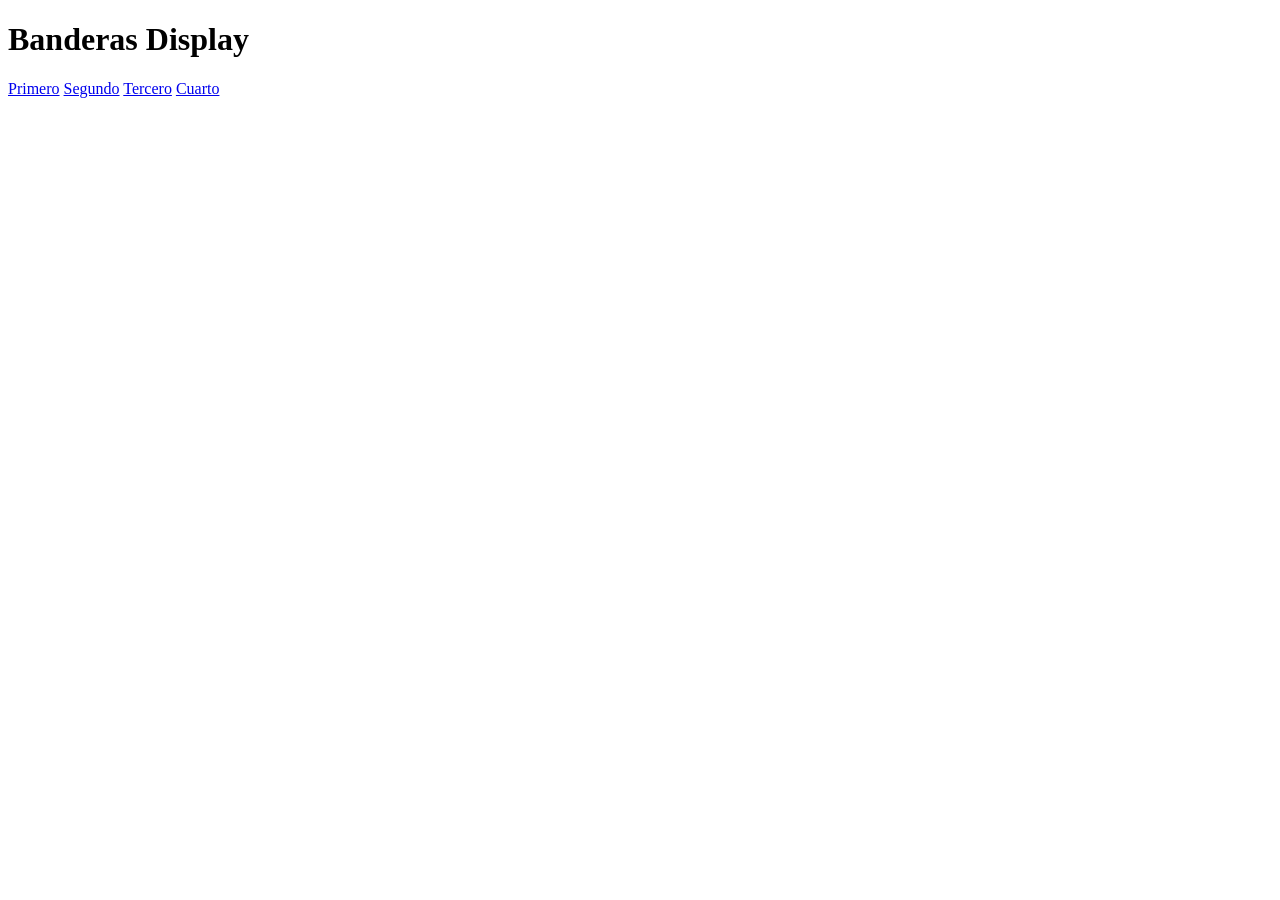
<file: Banderas-Display/index.html>
<!DOCTYPE html>
<html lang="en">
<head>
	<meta charset="UTF-8">
	<title>Banderas Display</title>
</head>
<body>
	<h1>Banderas Display</h1>
	<a href="index1.html" target="_blank">Primero</a>
	<a href="index2.html" target="_blank">Segundo</a>
	<a href="index3.html" target="_blank">Tercero</a>
	<a href="index4.html" target="_blank">Cuarto</a>
</body>
</html>
</file>
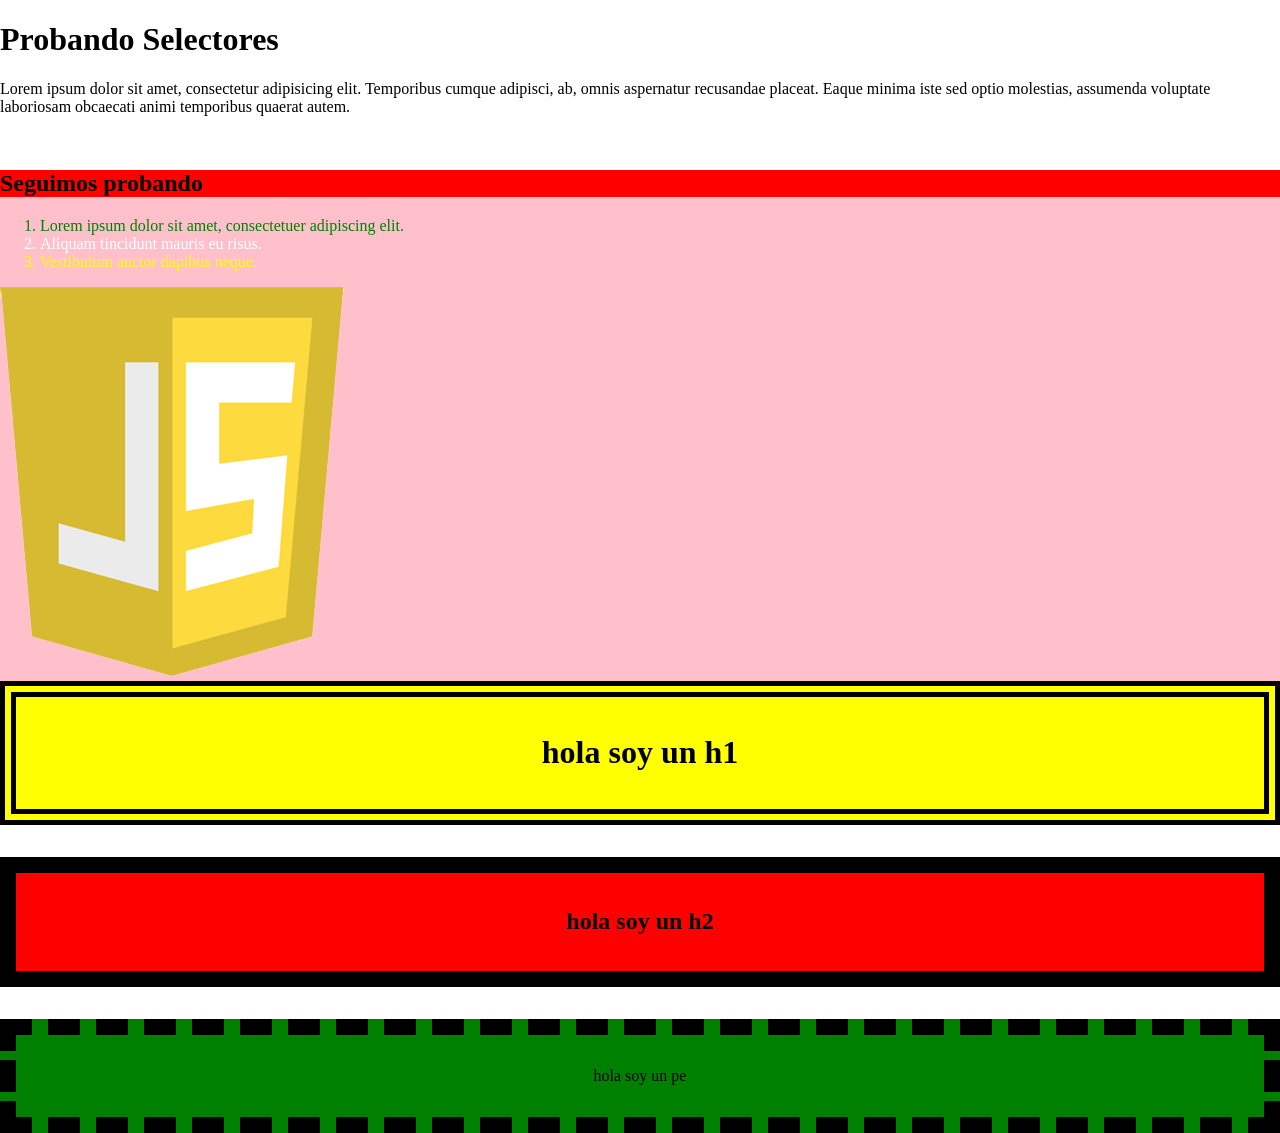
<file: ejercicio-box/index.html>
<!DOCTYPE html>
<html lang="en">
<head>
	<meta charset="UTF-8">
	<title>Selectores</title>

	<link rel="stylesheet" type="text/css" href="main.css">
</head>
<body>
	<div class="azul">
		<h1>Probando Selectores</h1>
		<p>Lorem ipsum dolor sit amet, consectetur adipisicing elit. Temporibus cumque adipisci, ab, omnis aspernatur recusandae placeat. Eaque minima iste sed optio molestias, assumenda voluptate laboriosam obcaecati animi temporibus quaerat autem.</p>
		<a href="http://twitter.com" target="_blank">Ir a twitter</a>
	</div>
	<div class="rojo">
		<h2 id="titulo">Seguimos probando</h2>
		<ol id="titulo1">
			<li id="verde">Lorem ipsum dolor sit amet, consectetuer adipiscing elit.</li>
			<li>Aliquam tincidunt mauris eu risus.</li>
			<li>Vestibulum auctor dapibus neque.</li>
		</ol>
		<img src="imagen.png">
	</div>
	<div class="caja">
		<h1>hola soy un h1</h1>
	</div>
	<div class="caja2">
		<h2>hola soy un h2</h2>
	</div>
	<div class="caja3">
		<p>hola soy un pe</p>
	</div>
</body>
</html>
</file>
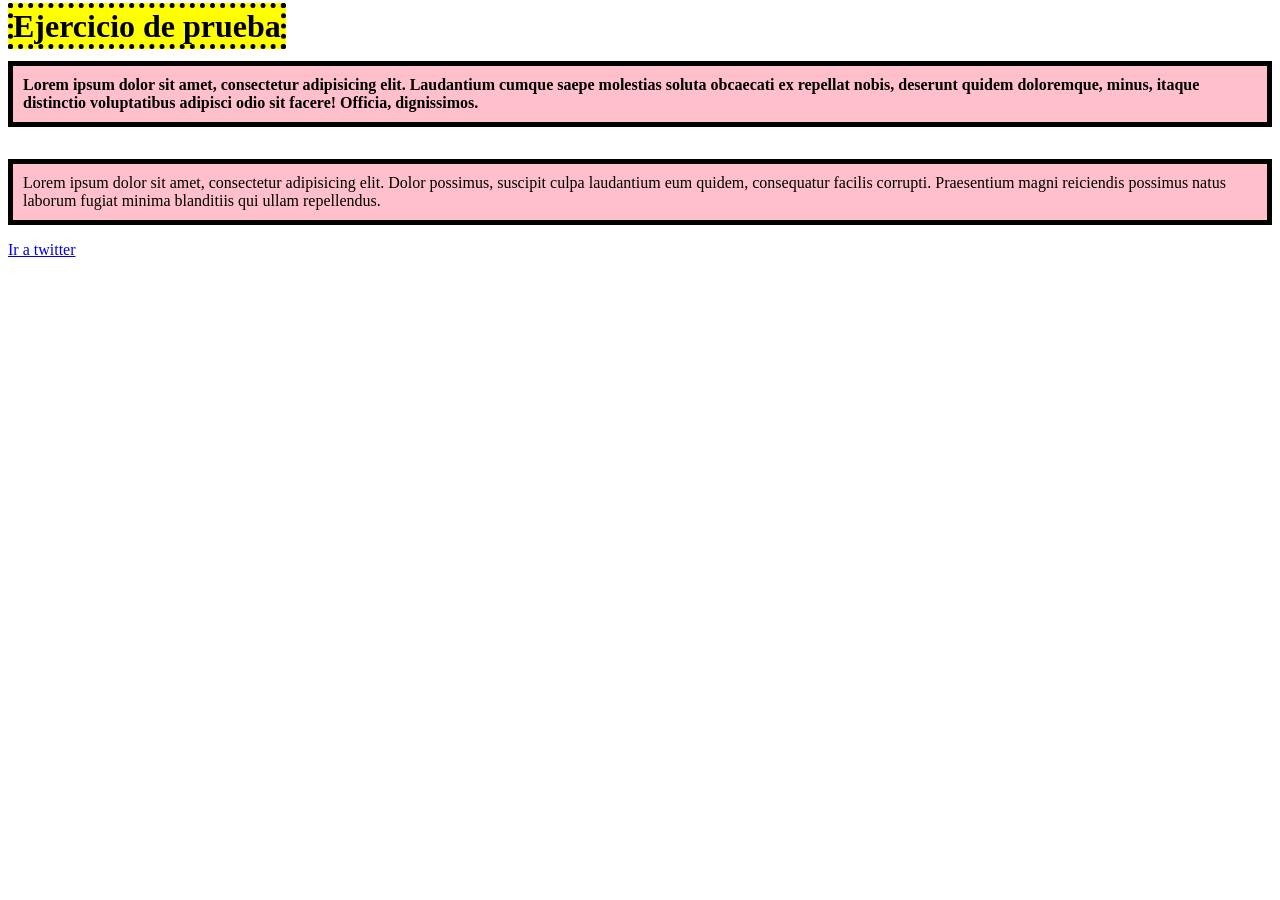
<file: ejercicio1/index.html>
<!DOCTYPE html>
<html lang="en">
<head>
	<meta charset="UTF-8">
	<title>Modelos de Cajas</title>
	<link rel="stylesheet" type="text/css" href="main.css">
</head>
<body>
	<div>
		<h1>Ejercicio de prueba</h1>
		<p><strong>Lorem ipsum dolor sit amet, consectetur adipisicing elit. Laudantium cumque saepe molestias soluta obcaecati ex repellat nobis, deserunt quidem doloremque, minus, itaque distinctio voluptatibus adipisci odio sit facere! Officia, dignissimos.</strong></p>
	</div>
	<div>
		<p>Lorem ipsum dolor sit amet, consectetur adipisicing elit. Dolor possimus, suscipit culpa laudantium eum quidem, consequatur facilis corrupti. Praesentium magni reiciendis possimus natus laborum fugiat minima blanditiis qui ullam repellendus.</p>
		<a href="http://twitter.com" target="_blank">Ir a twitter</a>
	</div>
</body>
</html>
</file>
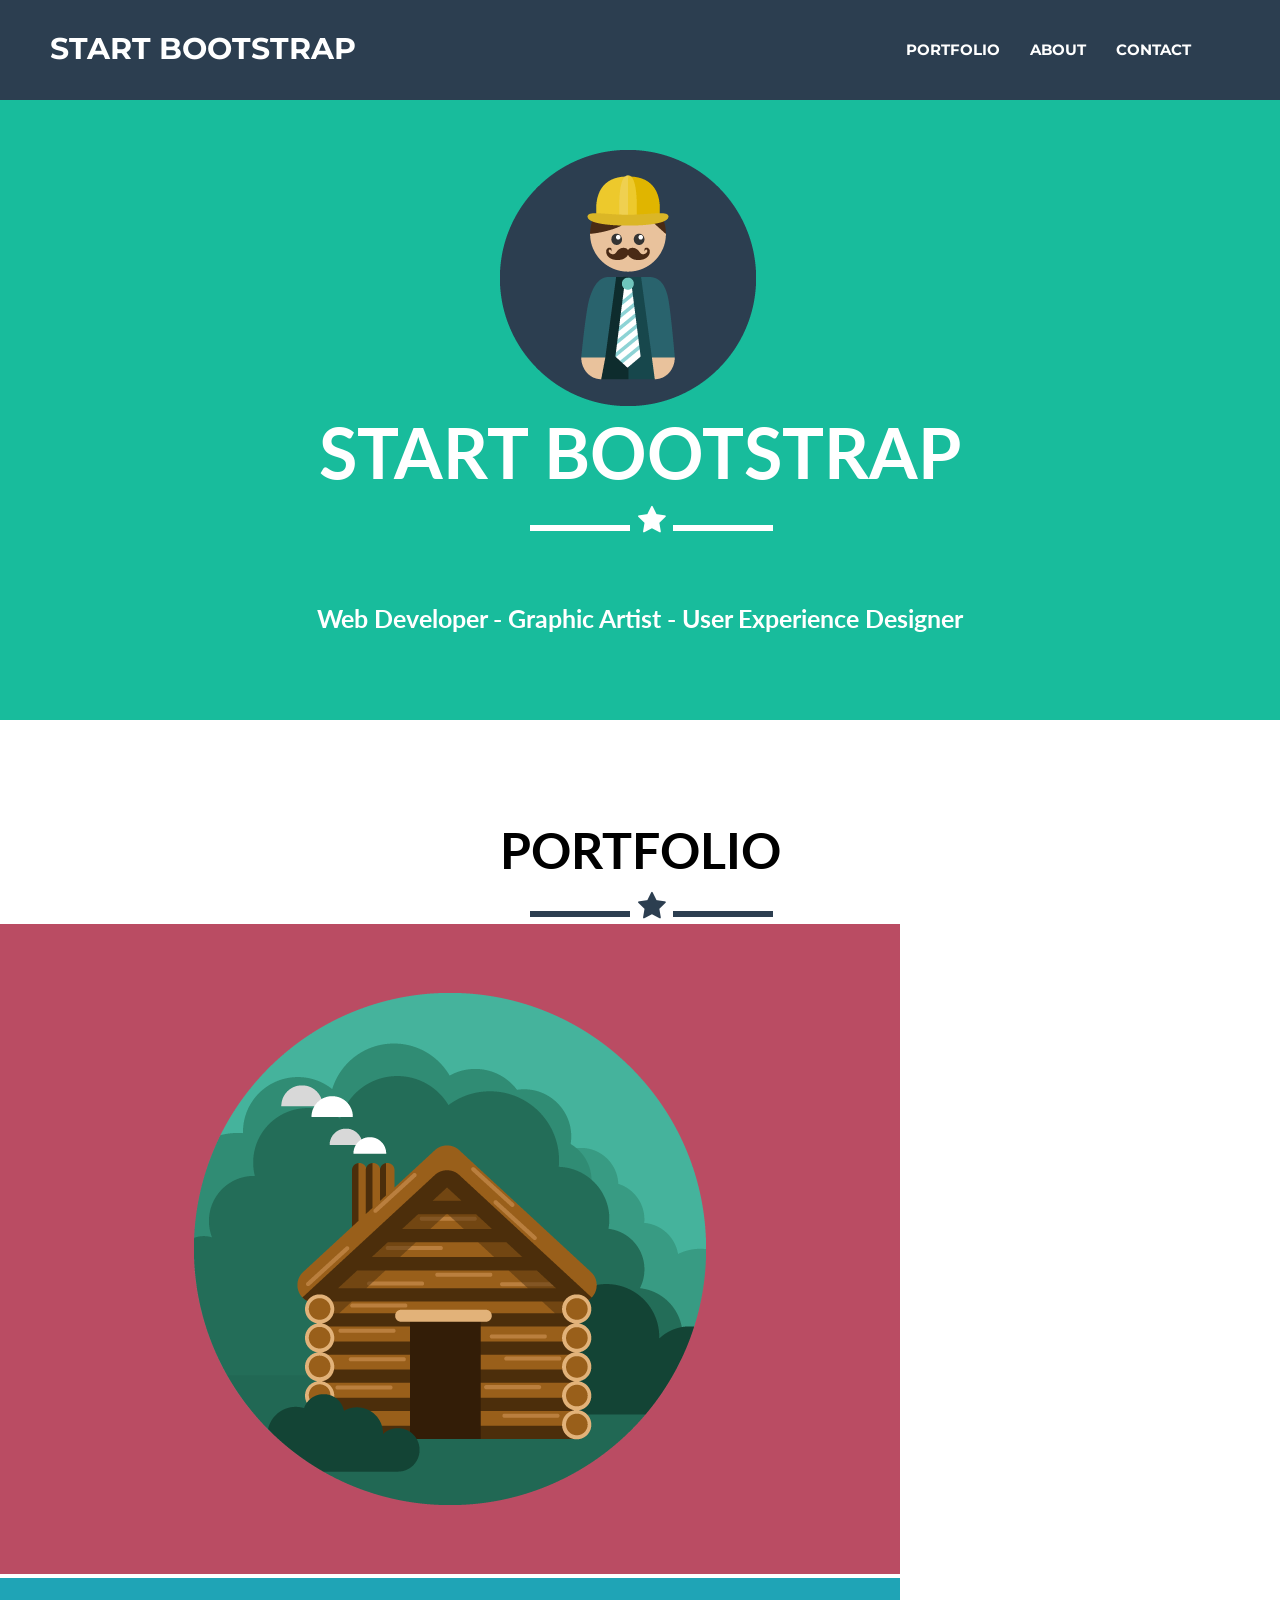
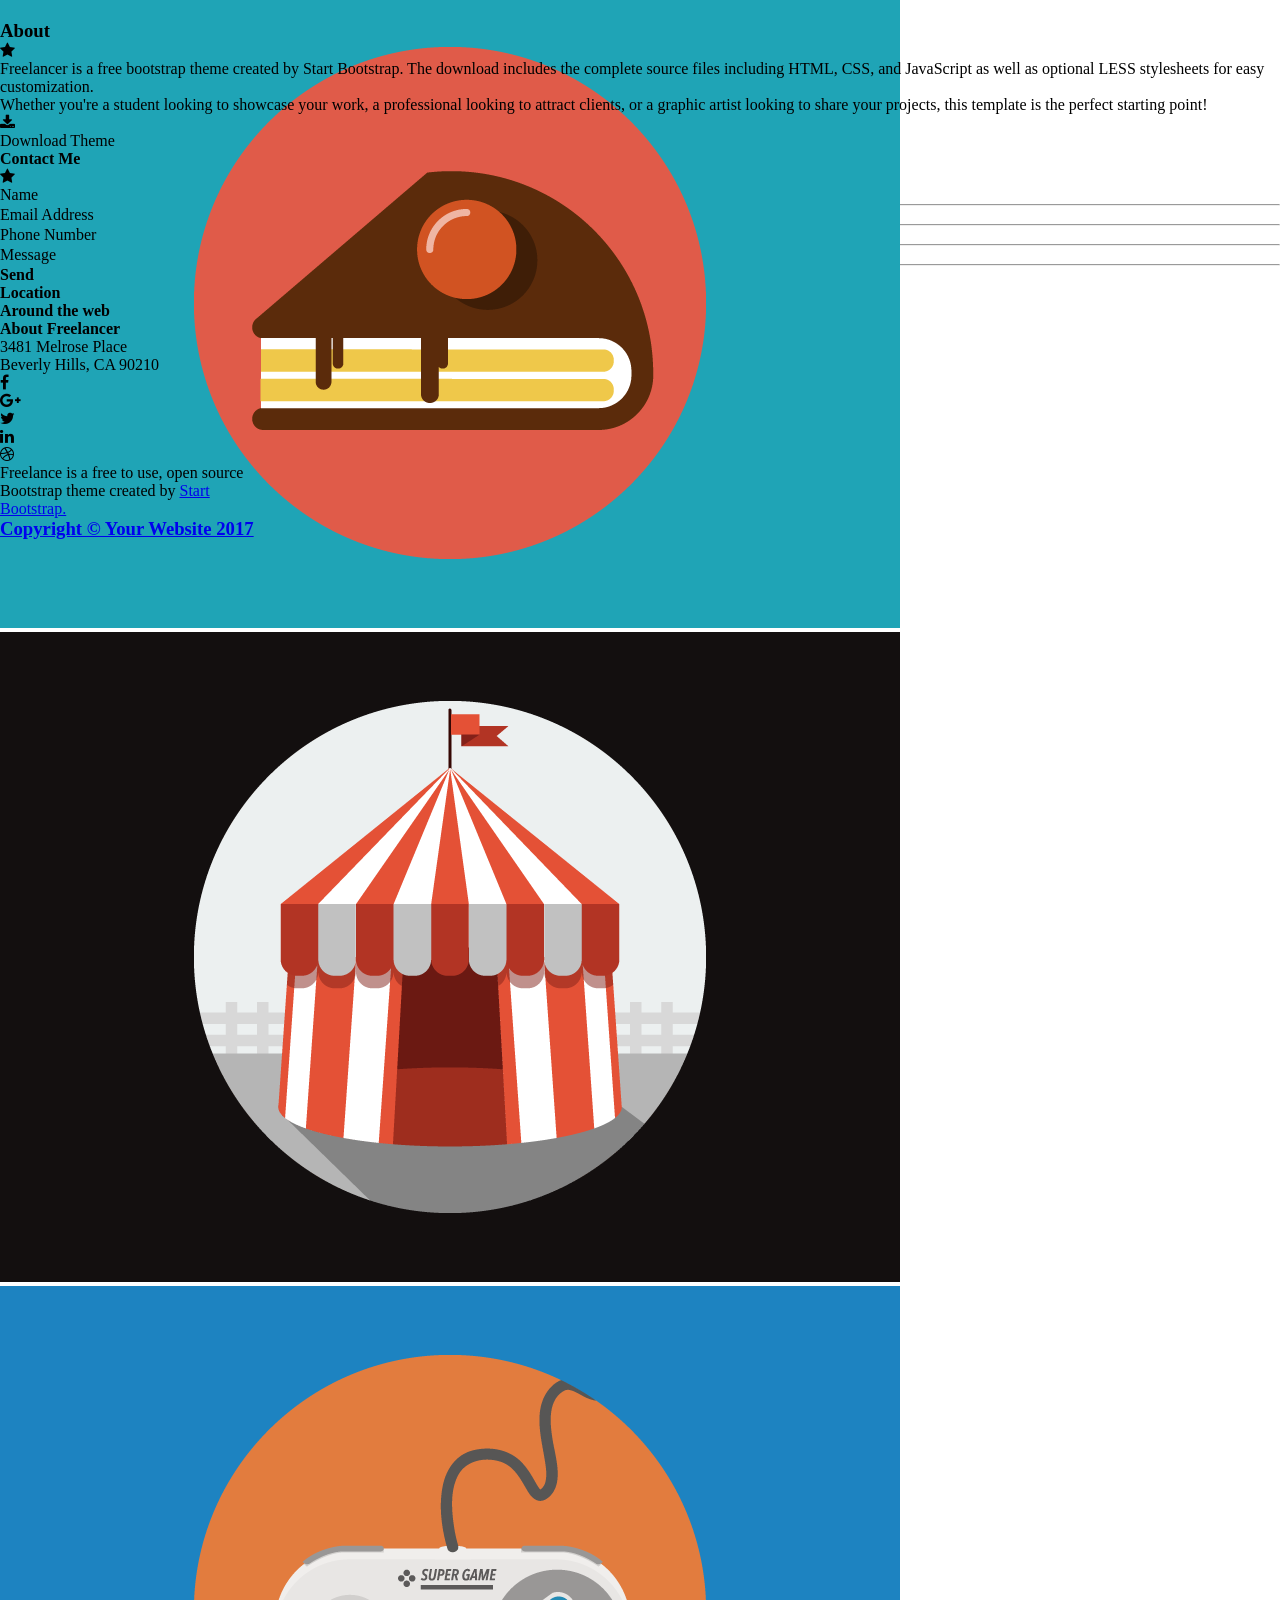
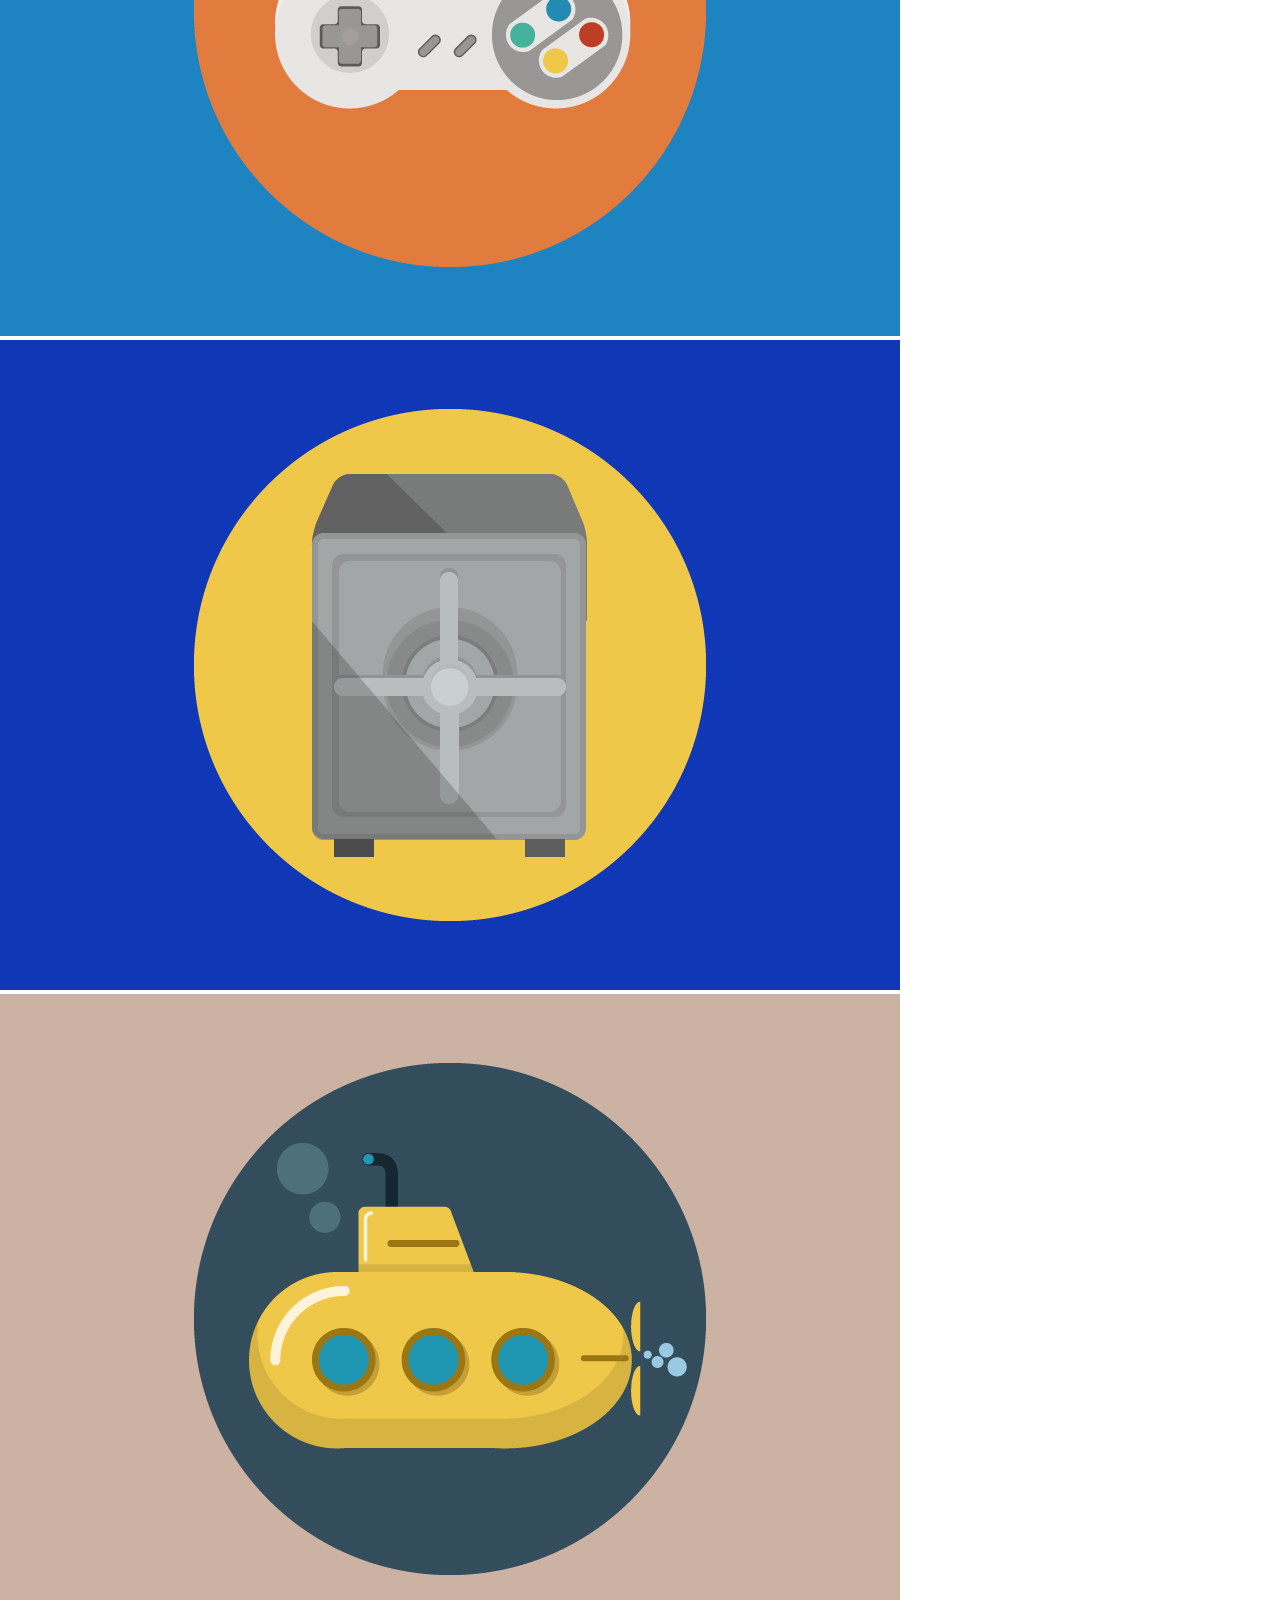
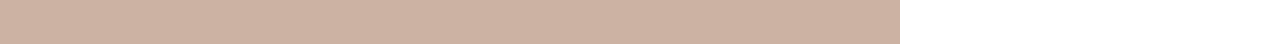
<file: freelancer1/index.html>
<!-- Agrega aquí la estructura HTML de tu sitio web -->
<!DOCTYPE html>
<html lang="en">
<head>
	<meta charset="UTF-8">
	<title>Freelancer</title>
	<link rel="stylesheet" type="text/css" href="css/main.css">
	<link href="https://fonts.googleapis.com/css?family=Montserrat" rel="stylesheet">
	<link href="https://fonts.googleapis.com/css?family=Lato" rel="stylesheet">
	<link rel="stylesheet" type="text/css" href="font-awesome-4.7.0/css/font-awesome.min.css">
</head>
<body>
<!-- mi header contiene el menú de la parte superior -->
	<header>
		<h3><strong>Start Bootstrap</strong></h3>
	<div class="menu">	
		<p><strong>Portfolio</strong></p>
		<p><strong>About</strong></p>
		<p><strong>Contact</strong></p>
	</div>
	</header>
<!-- contenedores de mi web -->
	<div id="contenedor1">
		<img src="assets/images/profile.png">
		<p><strong>Start Bootstrap</strong></p>
		<div class="estrella1">
		<i class="fa fa-star" aria-hidden="true"></i>
		</div>
		<h3>Web Developer - Graphic Artist - User Experience Designer</h3>
	</div>
	<div id="contenedor2">
		<p><strong>Portfolio</strong></p>
		<div class="estrella2">
		<i class="fa fa-star" aria-hidden="true"></i>
		</div>
			<img src="assets/images/portfolio/cabin.png">
			<img src="assets/images/portfolio/cake.png">
			<img src="assets/images/portfolio/circus.png">
			<img src="assets/images/portfolio/game.png">
			<img src="assets/images/portfolio/safe.png">
			<img src="assets/images/portfolio/submarine.png">
	</div>
	<div id="contenedor3">
		<h3>About</h3>
		<div class="estrella3">
		<i class="fa fa-star" aria-hidden="true"></i>
		</div>
		<div class="texto1">
			<p>Freelancer is a free bootstrap theme created by Start Bootstrap. The download includes the complete source files including HTML, CSS, and JavaScript as well as optional LESS stylesheets for easy customization.</p>
		</div>
		<div class="texto2">
			<p>Whether you're a student looking to showcase your work, a professional looking to attract clients, or a graphic artist looking to share your projects, this template is the perfect starting point!</p>
		</div>
	<div class="descarga">
		<a>
		<i class="fa fa-download" aria-hidden="true"></i>
		<p>Download Theme</p>
		</a>
	</div>
	</div>
	<div id="contenedor4">
		<p><strong>Contact Me</strong></p>
		   <div class="estrella4">
		      <i class="fa fa-star" aria-hidden="true"></i>
		   </div>
		<ul>
			<li>Name</li>
			<hr>
			<li>Email Address</li>
			<hr>
			<li>Phone Number</li>
			<hr>
			<li>Message</li>
		    <div class="ultima-linea"><hr></div>
		</ul>
		<h4>Send</h4>
	</div>
<!-- última sección de mi web -->
	<footer>
		<h4><strong>Location</strong></h4>
		<h4><strong>Around the web</strong></h4>
		<h4><strong>About Freelancer</strong></h4>
		<p>3481 Melrose Place<br>Beverly Hills, CA 90210</p>
	<div id="redes-sociales">
		<div class="facebook"><i class="fa fa-facebook" aria-hidden="true"></i></div>
		<div class="google"><i class="fa fa-google-plus" aria-hidden="true"></i></div>
		<div class="twitter"><i class="fa fa-twitter" aria-hidden="true"></i></div>
		<div class="linkedin"><i class="fa fa-linkedin" aria-hidden="true"></i></div>
		<div class="dribble"><i class="fa fa-dribbble" aria-hidden="true"></i></div>
	</div>
		<p>Freelance is a free to use, open source <br>Bootstrap theme created by <a href="https://startbootstrap.com/" target="_blank"> Start<br> Bootstrap.</p>
<!-- pie de página -->
		<h3>Copyright © Your Website 2017</h3>
	</footer>
</body>
</html>
</file>
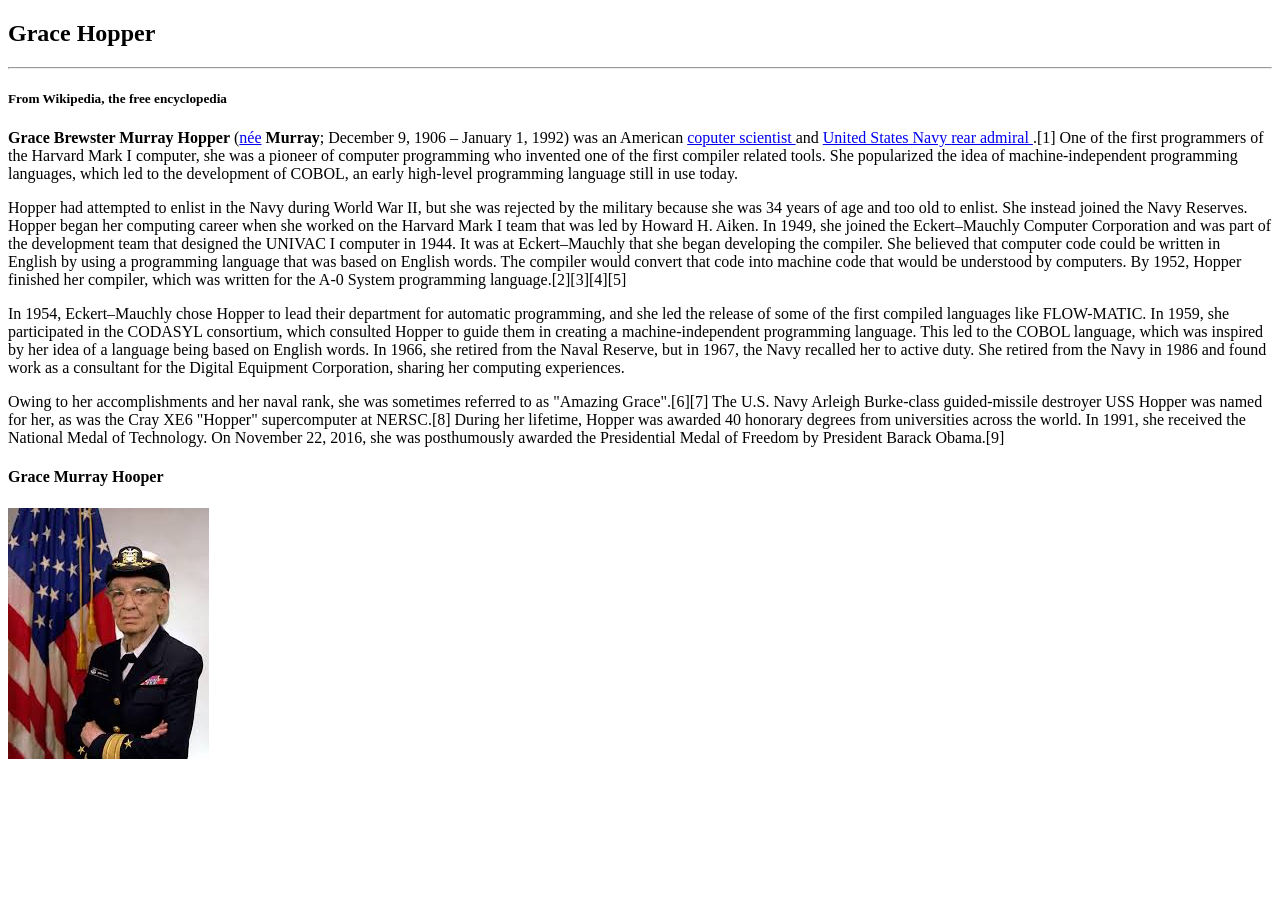
<file: Grace-Hopper/index.html>
<!DOCTYPE html>
<html lang="en">
<head>
	<meta charset="UTF-8">
	<title>Grace Hopper-Wikipedia</title>
</head>
<body>
	<h2>Grace Hopper</h2>
	<hr>
	<h5>From Wikipedia, the free encyclopedia</h5>
<div class="texto">
	<p><strong>Grace Brewster Murray Hopper</strong> (<a href="https://en.wikipedia.org/wiki/Given_name#Name_at_birth" target="_blank">née</a> <strong>Murray</strong>; December 9, 1906 – January 1, 1992) was an American <a href="https://en.wikipedia.org/wiki/Computer_scientist" target="_blank"> coputer scientist </a> and <a href="https://en.wikipedia.org/wiki/United_States_Navy" target="_blank"> United States Navy </a>  <a href="https://en.wikipedia.org/wiki/Rear_admiral_(United_States)" target="_blank"> rear admiral </a>.[1] One of the first programmers of the Harvard Mark I computer, she was a pioneer of computer programming who invented one of the first compiler related tools. She popularized the idea of machine-independent programming languages, which led to the development of COBOL, an early high-level programming language still in use today.	</p>
	<p>Hopper had attempted to enlist in the Navy during World War II, but she was rejected by the military because she was 34 years of age and too old to enlist. She instead joined the Navy Reserves. Hopper began her computing career when she worked on the Harvard Mark I team that was led by Howard H. Aiken. In 1949, she joined the Eckert–Mauchly Computer Corporation and was part of the development team that designed the UNIVAC I computer in 1944. It was at Eckert–Mauchly that she began developing the compiler. She believed that computer code could be written in English by using a programming language that was based on English words. The compiler would convert that code into machine code that would be understood by computers. By 1952, Hopper finished her compiler, which was written for the A-0 System programming language.[2][3][4][5]</p>
	<p>In 1954, Eckert–Mauchly chose Hopper to lead their department for automatic programming, and she led the release of some of the first compiled languages like FLOW-MATIC. In 1959, she participated in the CODASYL consortium, which consulted Hopper to guide them in creating a machine-independent programming language. This led to the COBOL language, which was inspired by her idea of a language being based on English words. In 1966, she retired from the Naval Reserve, but in 1967, the Navy recalled her to active duty. She retired from the Navy in 1986 and found work as a consultant for the Digital Equipment Corporation, sharing her computing experiences.</p>
	<p>Owing to her accomplishments and her naval rank, she was sometimes referred to as "Amazing Grace".[6][7] The U.S. Navy Arleigh Burke-class guided-missile destroyer USS Hopper was named for her, as was the Cray XE6 "Hopper" supercomputer at NERSC.[8] During her lifetime, Hopper was awarded 40 honorary degrees from universities across the world. In 1991, she received the National Medal of Technology. On November 22, 2016, she was posthumously awarded the Presidential Medal of Freedom by President Barack Obama.[9]</p>
</div>
<div id="foto">
	<h4>Grace Murray Hooper</h4>
	<img src="imagen.jpg">
</div>
</body>
</html>
</file>
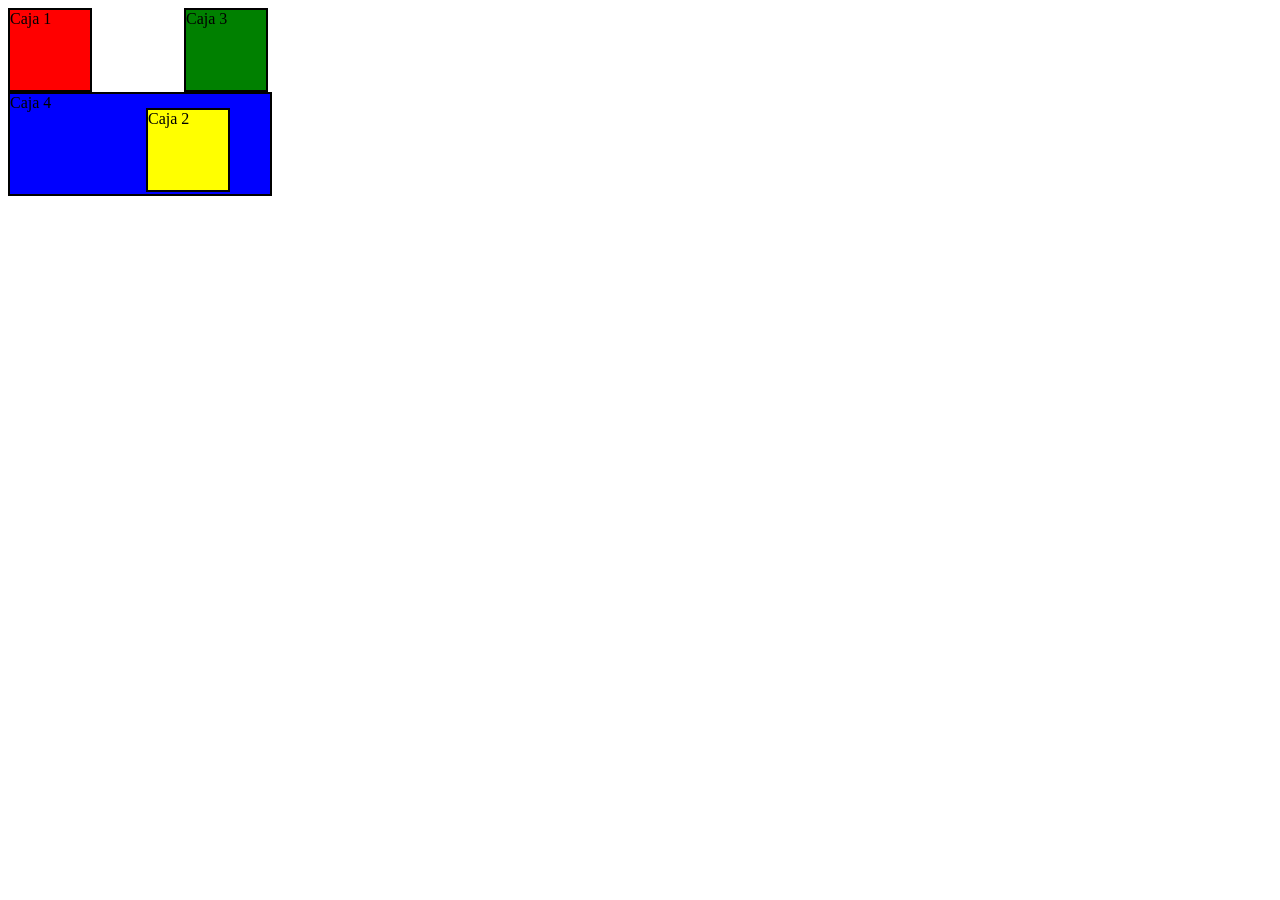
<file: positioning/index.html>
<!DOCTYPE html>
<html lang="en">
<head>
	<meta charset="UTF-8">
	<title>Position</title>
	<link rel="stylesheet" type="text/css" href="main.css">
</head>
<body>
	<div class="caja_1">Caja 1</div>
	<div class="caja_2">Caja 2</div>
	<div class="caja_3">Caja 3</div>
	<div class="caja_4">Caja 4</div

</body>
</html>
</file>
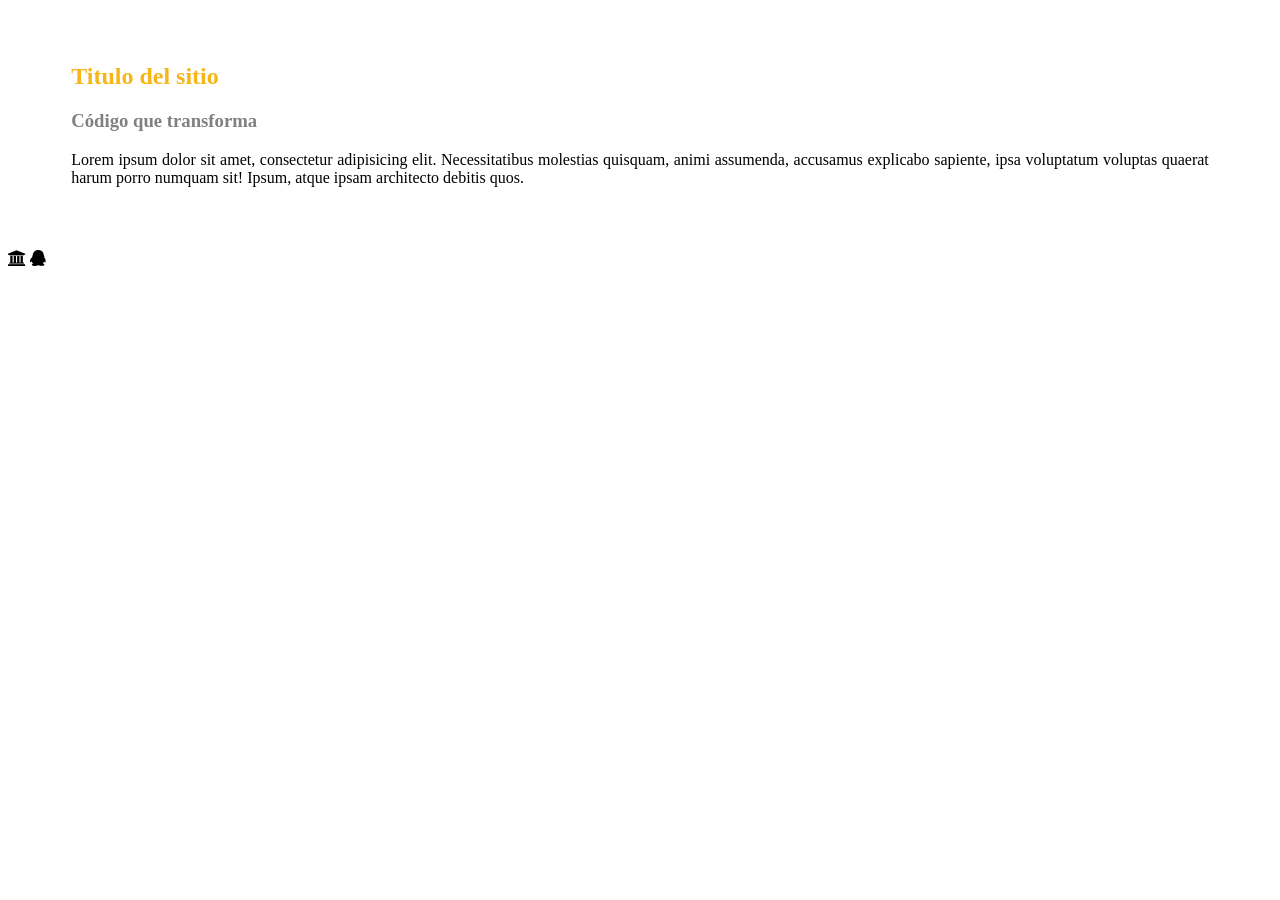
<file: tipografia/index.html>
<!DOCTYPE html>
<html lang="en">
<head>
    <meta charset="UTF-8">
    <title>Tipografia</title>
    <link rel="stylesheet" type="text/css" href="font-awesome-4.7.0/css/font-awesome.min.css">
    <link rel="stylesheet" type="text/css" href="style.css">
    <link href="https://afeld.github.io/emoji-css/emoji.css" rel="stylesheet">

</head>
<body>
    <section id="texto"> 
    <h1><span class="icon-user"></span>Titulo del sitio</h1>
    <h3 class="centrar">Código que transforma</h3>
    <p>Lorem ipsum dolor sit amet, consectetur adipisicing elit. Necessitatibus molestias quisquam, animi assumenda, accusamus explicabo sapiente, ipsa voluptatum voluptas quaerat harum porro numquam sit! Ipsum, atque ipsam architecto debitis quos.</p>
    </section>
    <i class="fa fa-university" aria-hidden="true"></i>
    <i class="fa fa-qq" aria-hidden="true"></i>
    <i class="em em-some-emoji"></i>
</body>
</html>
</file>
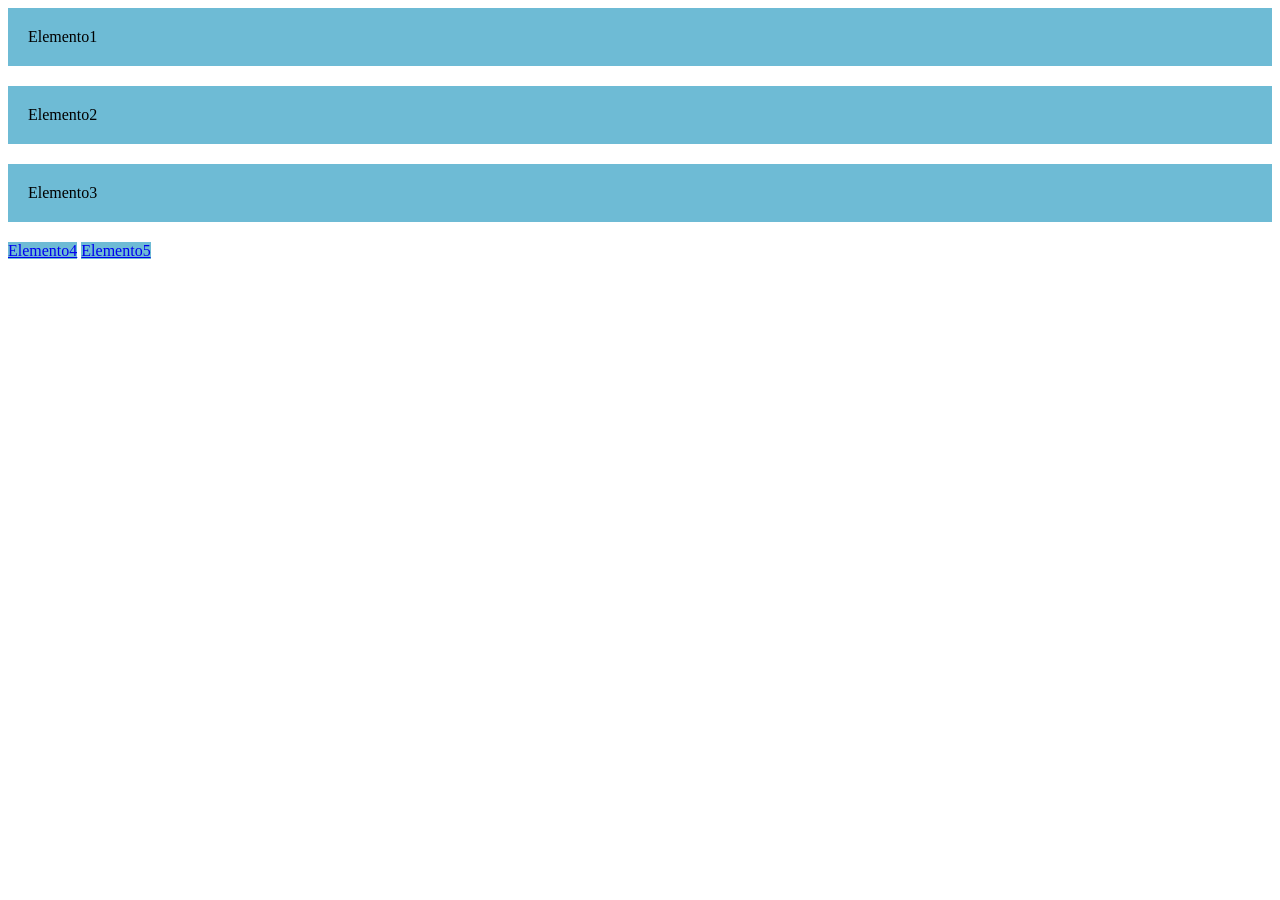
<file: ejercicio1/ejercicio2/index.html>
<!DOCTYPE html>
<html lang="en">
<head>
	<meta charset="UTF-8">
	<title>Posicionamiento estatico</title>
	<link rel="stylesheet" type="text/css" href="main.css">
</head>
<body>
	<div>Elemento1</div>
	<div>Elemento2</div>
	<div>Elemento3</div>
	<a href="#">Elemento4</a>
	<a href="#">Elemento5</a>
</body>
</html>
</file>
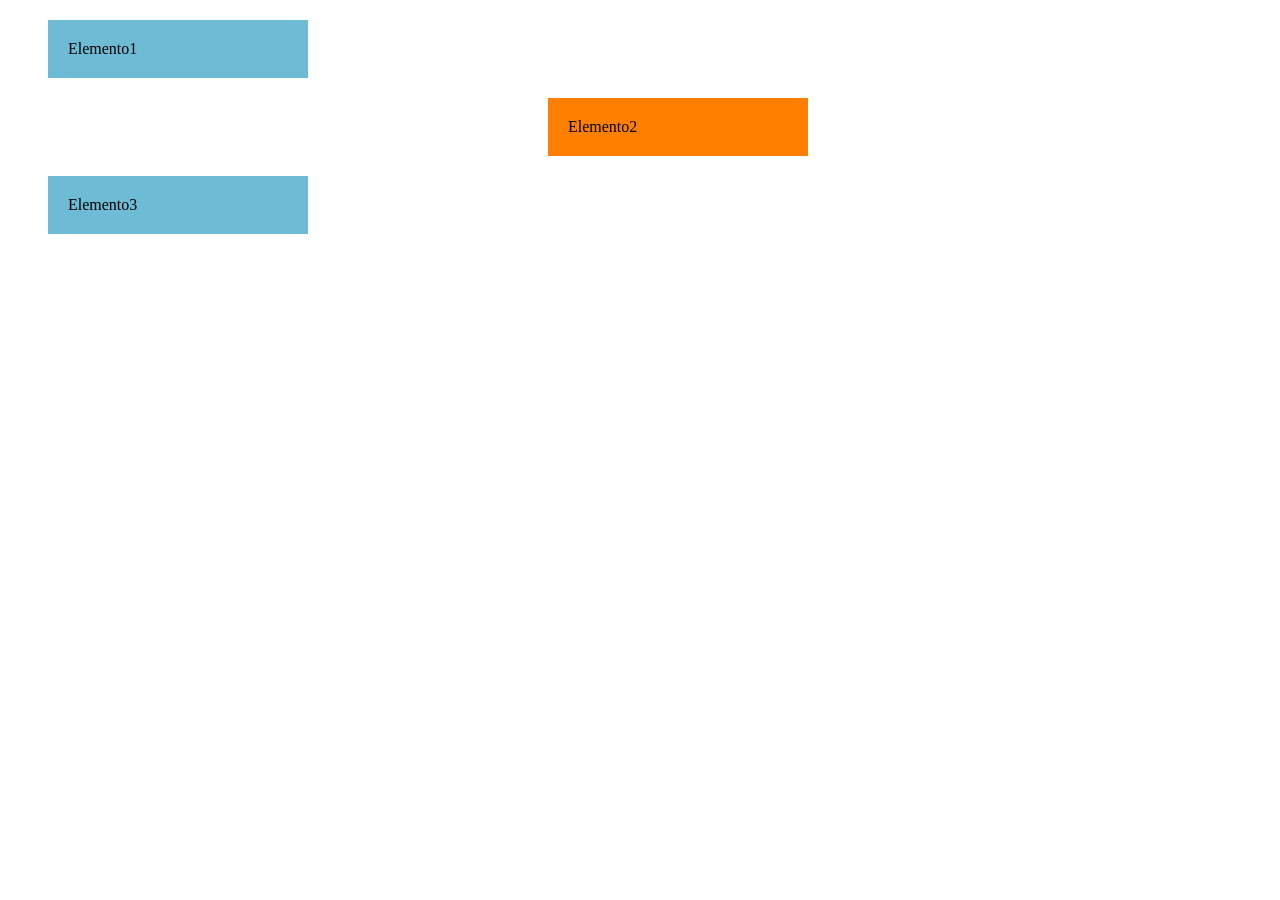
<file: ejercicio1/ejercicio3/index.html>
<!DOCTYPE html>
<html lang="en">
<head>
	<meta charset="UTF-8">
	<title>Posicionamiento relativo</title>
	<link rel="stylesheet" type="text/css" href="main.css">
</head>
<body>
	<div id="contenedor">
	<div>Elemento1</div>
	<div id="relativo">Elemento2</div>
	<div>Elemento3</div>
</body>
</html>
</file>
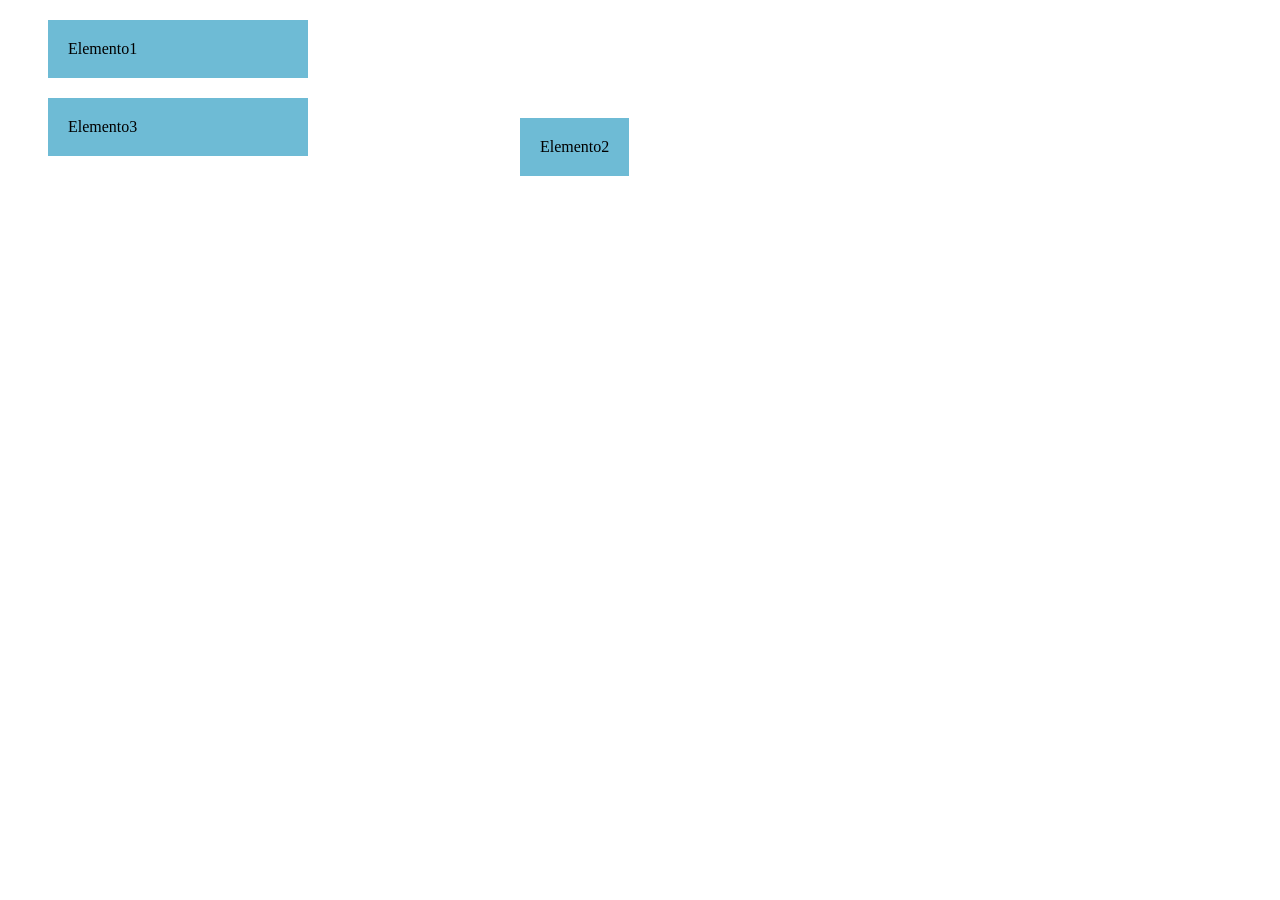
<file: ejercicio1/ejercicio4/index.html>
<!DOCTYPE html>
<html lang="en">
<head>
	<meta charset="UTF-8">
	<title>Posicionamiento absoluto</title>
	<link rel="stylesheet" type="text/css" href="main.css">
</head>
<body>
	<div id="contenedor">
	<div>Elemento1</div>
	<div id="absoluto">Elemento2</div>
	<div>Elemento3</div>
</body>
</html>
</file>
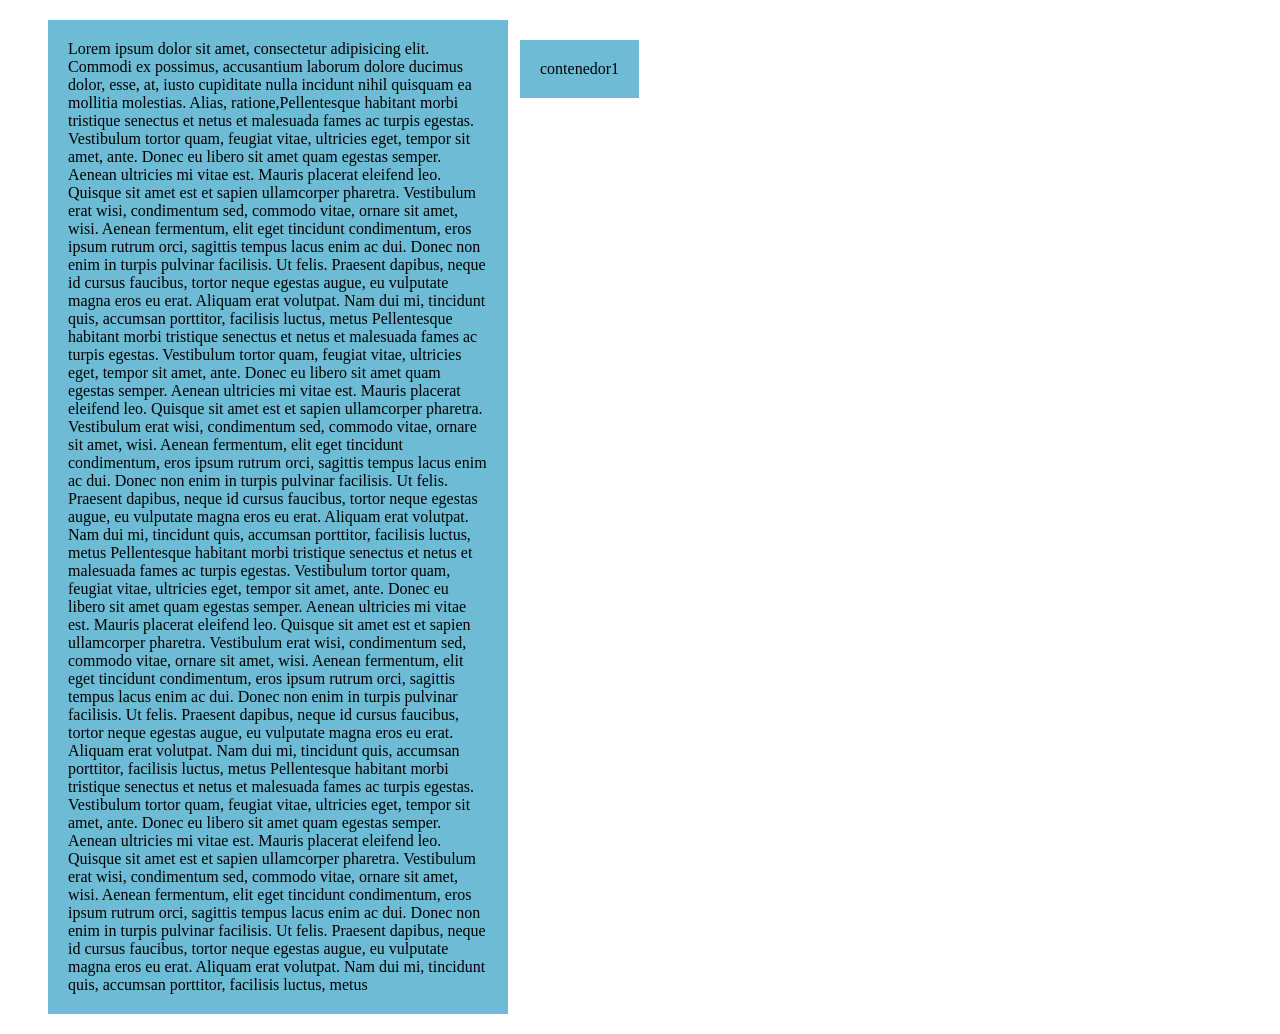
<file: ejercicio1/ejercicio5/index.html>
<!DOCTYPE html>
<html lang="en">
<head>
	<meta charset="UTF-8">
	<title>Posicionamiento fijo</title>
	<link rel="stylesheet" type="text/css" href="main.css">
</head>
<body>
	<div id="contenedor">
	<div id="fijo">contenedor1</div>
	<div>Lorem ipsum dolor sit amet, consectetur adipisicing elit. Commodi ex possimus, accusantium laborum dolore ducimus dolor, esse, at, iusto cupiditate nulla incidunt nihil quisquam ea mollitia molestias. Alias, ratione,Pellentesque habitant morbi tristique senectus et netus et malesuada fames ac turpis egestas. Vestibulum tortor quam, feugiat vitae, ultricies eget, tempor sit amet, ante. Donec eu libero sit amet quam egestas semper. Aenean ultricies mi vitae est. Mauris placerat eleifend leo. Quisque sit amet est et sapien ullamcorper pharetra. Vestibulum erat wisi, condimentum sed, commodo vitae, ornare sit amet, wisi. Aenean fermentum, elit eget tincidunt condimentum, eros ipsum rutrum orci, sagittis tempus lacus enim ac dui. Donec non enim in turpis pulvinar facilisis. Ut felis. Praesent dapibus, neque id cursus faucibus, tortor neque egestas augue, eu vulputate magna eros eu erat. Aliquam erat volutpat. Nam dui mi, tincidunt quis, accumsan porttitor, facilisis luctus, metus Pellentesque habitant morbi tristique senectus et netus et malesuada fames ac turpis egestas. Vestibulum tortor quam, feugiat vitae, ultricies eget, tempor sit amet, ante. Donec eu libero sit amet quam egestas semper. Aenean ultricies mi vitae est. Mauris placerat eleifend leo. Quisque sit amet est et sapien ullamcorper pharetra. Vestibulum erat wisi, condimentum sed, commodo vitae, ornare sit amet, wisi. Aenean fermentum, elit eget tincidunt condimentum, eros ipsum rutrum orci, sagittis tempus lacus enim ac dui. Donec non enim in turpis pulvinar facilisis. Ut felis. Praesent dapibus, neque id cursus faucibus, tortor neque egestas augue, eu vulputate magna eros eu erat. Aliquam erat volutpat. Nam dui mi, tincidunt quis, accumsan porttitor, facilisis luctus, metus Pellentesque habitant morbi tristique senectus et netus et malesuada fames ac turpis egestas. Vestibulum tortor quam, feugiat vitae, ultricies eget, tempor sit amet, ante. Donec eu libero sit amet quam egestas semper. Aenean ultricies mi vitae est. Mauris placerat eleifend leo. Quisque sit amet est et sapien ullamcorper pharetra. Vestibulum erat wisi, condimentum sed, commodo vitae, ornare sit amet, wisi. Aenean fermentum, elit eget tincidunt condimentum, eros ipsum rutrum orci, sagittis tempus lacus enim ac dui. Donec non enim in turpis pulvinar facilisis. Ut felis. Praesent dapibus, neque id cursus faucibus, tortor neque egestas augue, eu vulputate magna eros eu erat. Aliquam erat volutpat. Nam dui mi, tincidunt quis, accumsan porttitor, facilisis luctus, metus Pellentesque habitant morbi tristique senectus et netus et malesuada fames ac turpis egestas. Vestibulum tortor quam, feugiat vitae, ultricies eget, tempor sit amet, ante. Donec eu libero sit amet quam egestas semper. Aenean ultricies mi vitae est. Mauris placerat eleifend leo. Quisque sit amet est et sapien ullamcorper pharetra. Vestibulum erat wisi, condimentum sed, commodo vitae, ornare sit amet, wisi. Aenean fermentum, elit eget tincidunt condimentum, eros ipsum rutrum orci, sagittis tempus lacus enim ac dui. Donec non enim in turpis pulvinar facilisis. Ut felis. Praesent dapibus, neque id cursus faucibus, tortor neque egestas augue, eu vulputate magna eros eu erat. Aliquam erat volutpat. Nam dui mi, tincidunt quis, accumsan porttitor, facilisis luctus, metus</div>
</body>
</html>
</file>
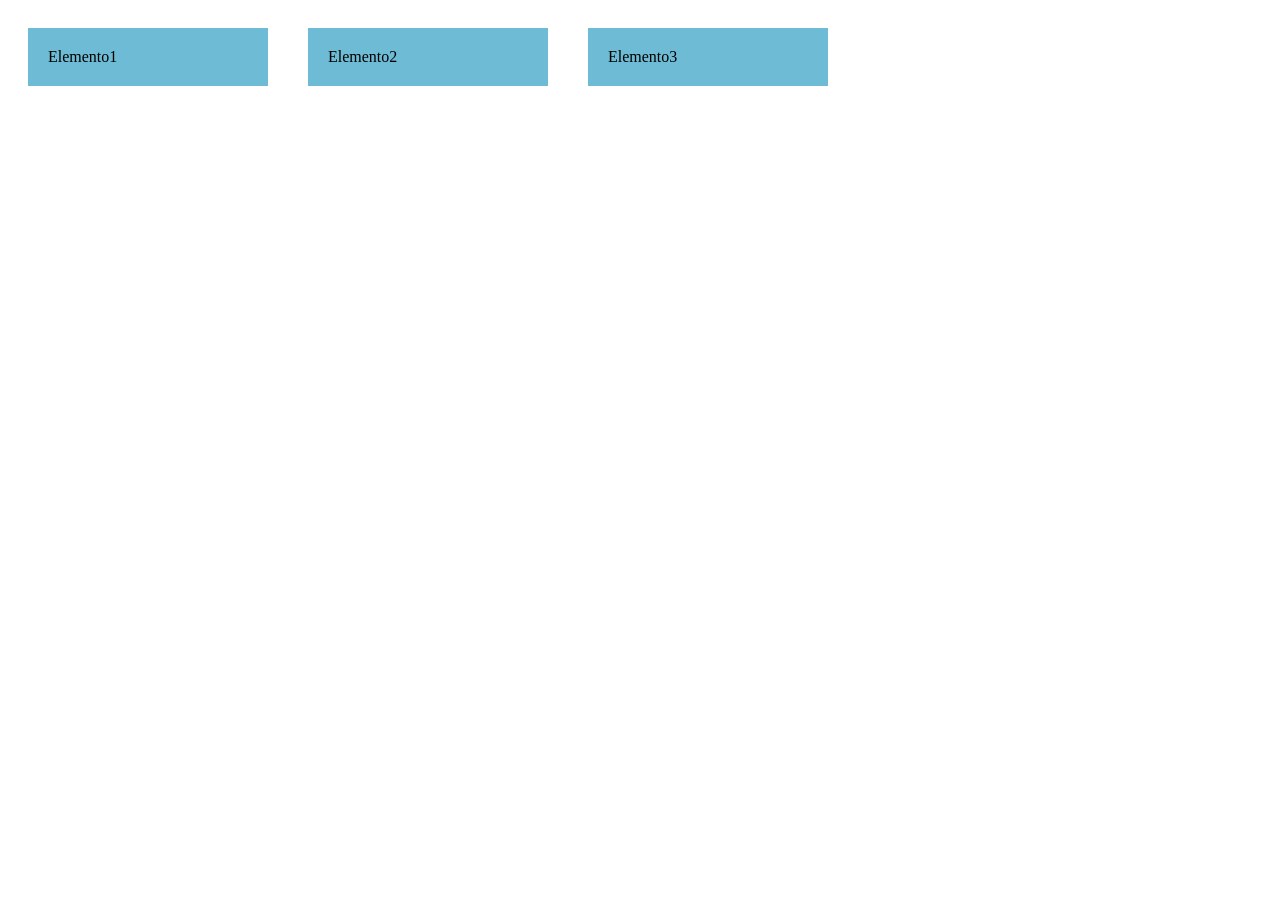
<file: ejercicio1/ejercicio6/index.html>
<!DOCTYPE html>
<html lang="en">
<head>
	<meta charset="UTF-8">
	<title>posicioinamiento flotante</title>
	<link rel="stylesheet" type="text/css" href="main.css">
</head>
<body>
	<div>Elemento1</div>
	<div id="flotante">Elemento2</div>
	<div>Elemento3</div>
</body>
</html>
</file>
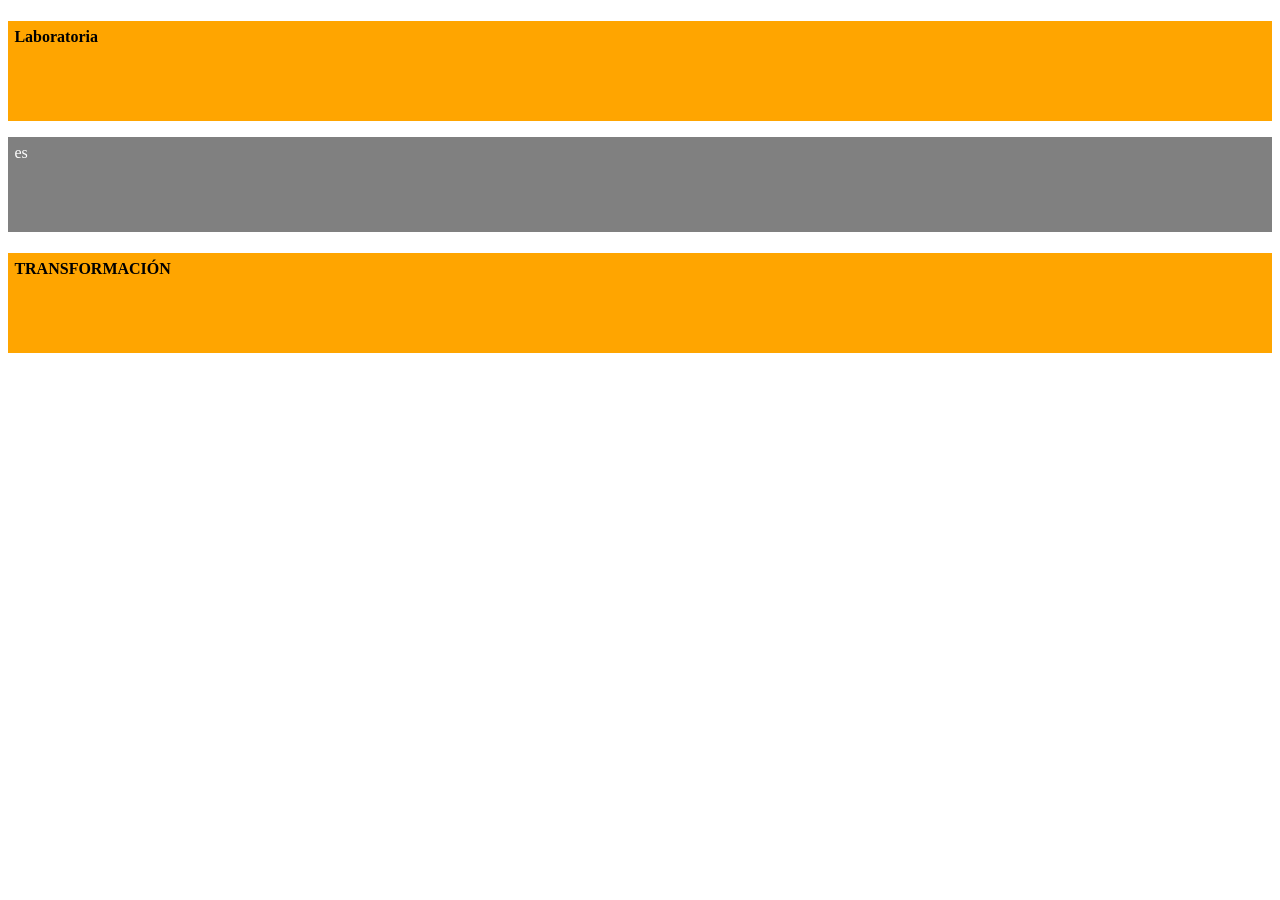
<file: Banderas-Display/index1.html>
<!DOCTYPE html>
<html lang="en">
<head>
	<meta charset="UTF-8">
	<title>Document</title>
	<link rel="stylesheet" href="primero.css">
</head>
<body>
	<div class="yellow">
		<h4>Laboratoria</h4>
	</div>
	<div class="grey">
		<p>es</p>
	</div>
	<div class="yellow">
		<h4>TRANSFORMACIÓN</h4>
	</div>
</body>
</html>
</file>
<file: ejercicio-box/main.css>
*hola*/
/*usando class*/
.azul{
	background-color: blue;
}
.rojo{
	background-color: pink;
}
/*cambiando colores a las etiquetas*/
h1,h2,p{
	color:black;
}
/* le sacamos la linea al enlace*/
a{
	color:white;
	text-decoration: none;
}
/*USANDO ID*/
#titulo{
	background-color: red;
}
/*Llamando al li siguiente del primero*/
li:first-of-type + li{
	color:white;
}
/*llamando al primer hijo de ol*/
ol li:first-child{
	color:green;
}
/*llamando al ultimo hijo de ol*/
li:last-child{
	color:yellow;
}

.caja{
	background-color: yellow;
	padding: 1em;
	border: 1em double black;
	text-align: center;
}
.caja2{
	background-color: red;
	padding: 1em; 
	margin-top: 2em;
	border: 1em solid black;
	text-align: center;
}
.caja3{
	background-color: green;
	padding: 1em;
	margin-top: 2em;
	border: 1em dashed black;
	text-align: center;
}
body{
	margin: 0;
}
</file>
<file: ejercicio1/main.css>
h1{
	text-align: center;
	background-color: yellow;
	height: 60px;
	width: 400px;
	border: 5px dotted black;
	display: inline;
}
p{
	background-color: pink;
	padding: 10px;
	border: 5px solid black;
	display: inline-block;
}
p a{
	background-color: pink;
	padding: 10px;
	border: 5px solid black;
	display: inline-block;
}
</file>
<file: freelancer1/css/main.css>
/*
 * Estilos de tu proyecto
 */
 /*dejo con un margen y padding de 0 a todo el estilo de mi web*/
 *{
 	padding: 0px;
 	margin: 0px;
 }
 /* mi header es todo el menú superior, lo dejo en posición fija*/
 header{
 	position: fixed;
 	width: 1300px;
 	height: 100px;
	background: #2c3e50;
	color: white;
	text-transform: uppercase;
	font-family: 'Montserrat', sans-serif;
 }
header h3{
 	font-size: 30px;
 	float: left;
	margin-left:50px;
	margin-top: 30px;
 }
/* animación al menú superior. Se cambia el color del texto al posicionar el cursor sobre el*/
 header .menu p:hover{
	color: #18bc9c;
 }
header .menu p{
 	float: left;
 	margin-top: 40px;
 	font-size: 15px;
 }
 /*posicionando los textos del menú*/
 header .menu p:first-child{
 	margin-left: 550px;
 }
  header .menu p:first-of-type + p{
 	margin-left: 30px;
 }
  header .menu p:last-child{
 	margin-left: 30px;
 }
 /*color de fondo y alto de primer contenedor*/
 #contenedor1{
 	background: #18bc9c;
 	height: 720px;
 }
 /*posicionando estrella de primer contenedor*/
#contenedor1 .estrella1{
 	font-size: 30px;
 	color: white;
 	font-size: 30px;
 	padding-left: 530px;
 	padding-top: 10px;
}
/*haciendo la línea horizontal que se encuentran antes y después de la estrella*/
.estrella1::after, .estrella1::before{
 	content: "";
	display: inline-block;
 	width: 100px;
 	height: 6px;
 	background-color: white;
}
/*posición de la imagen del contenedor 1*/
 #contenedor1 img{
 	margin-top: 150px;
 	margin-left: 500px;
 }
 #contenedor1 p{
 	text-align: center;
 	font-size: 70px;
 	color: white;
 	text-transform: uppercase;
 	font-family: 'Lato', sans-serif;
 }
 #contenedor1 h3{
 	text-align: center;
 	font-family: 'Lato', sans-serif;
 	color: white;
 	margin-top:65px;
 	font-size: 25px;
 }
 /*color de fondo y altura al contenedor 2*/
#contenedor2{
 	background:  white;
 	height: 800px;
 }
 /*transformando a mayúscula el texto que se encuentra en el contenedor 2*/
 #contenedor2 p{
 	text-transform: uppercase;
 	font-family: 'Lato', sans-serif;
 	text-align: center;
 	font-size: 50px;
 	margin-top: 100px;
 }
 #contenedor2 .estrella2{
 	font-size: 30px;
 	padding-left: 530px;
 	padding-top: 10px;
 	color: #2c3e50;
 }
 /*haciendo la línea horizontal que se encuentran antes y después de la estrella*/
.estrella2::after, .estrella2::before{
 	content: "";
	display: inline-block;
 	width: 100px;
 	height: 6px;
 	background-color: #2c3e50;
}
<<<<<<< HEAD

 #contenedor2 img{
=======
#contenedor2 img{
>>>>>>> 077ad30c3c353784106eb69914bc3a62ae0fd97f
 	vertical-align: middle;
 	border-style: none;
 	width: 350px;
 	margin-left: 70px;
 	margin-top: 80px;
 	background: white;
}
/*color de fondo y posición del contenedor 3*/
 #contenedor3{
 	background: #18bc9c;
 	padding-right: 15px;
    padding-left: 15px;
    margin-right: auto;
    margin-left: auto;
    margin-top: 90px;
    height: 550px; 
 }
 /*transformando a mayúscula el texto que se encuentra en el contenedor 3*/
 #contenedor3 h3{
 	text-transform: uppercase;
 	font-family: 'Montserrat', sans-serif;
 	text-align: center;
 	font-size: 50px;
 	padding-top:80px;
	top: 30px;
 	color: white;
 }
 #contenedor3 .estrella3{
 	font-size: 30px;
 	color: white;
 	font-size: 30px;
 	padding-left: 520px;
 	padding-top: 7px;
 }
.estrella3::after, .estrella3::before{
 	content: "";
	display: inline-block;
 	width: 100px;
 	height: 6px;
 	background-color: white;
}
#contenedor3 .texto1 p{
	float: left;
	line-height: 1.5;
	text-align: left;
	font-size: 18px;
	color: white;
	width: 400px;
	height: 80px;
	margin-top: 20px;
	margin-left: 250px;
}
#contenedor3 .texto2 p{
	float: left;
	line-height: 1.5;
	text-align: left;
	font-size: 18px;
	color: white;
	width: 400px;
	height: 80px;
	margin-top: 20px;
	margin-left: 35px;
}
/*dándole borde, margenes y dimenciones al botón de download theme del contenedor 3*/
#contenedor3 .descarga{
	border: 2px solid white;
	text-decoration: none;
	color: white;
	border-radius: 7px;
	margin-top: 250px;
	font-family: 'Lato', sans-serif;
	font-size: 20px;
	padding: 10px;
	width: 200px;
	margin-left: 550px;
}
/*dándole tamaño al ícono del botón de download*/
.descarga i{
	display: inline-block;
	font-size: 23px;
}
.descarga p{
	display: inline-block;
}
/*animación al botón de download del contenedor 3*/
#contenedor3 .descarga:hover{
	background: white;
	color: #18bc9c;
}
/*color de fondo y altura al contenedor 4*/
#contenedor4{
	background: white;
	height: 800px;
}
#contenedor4 p{
	margin-top: 50px;
	text-align: center;
	font-size: 40px;
	text-transform: uppercase;
	font-family: 'Montserrat', sans-serif;
}
#contenedor4 .estrella4{
 	font-size: 30px;
 	padding-left: 530px;
 	padding-top: 10px;
 	color: #2c3e50;
 }
.estrella4::after, .estrella4::before{
 	content: "";
	display: inline-block;
 	width: 100px;
 	height: 6px;
 	background-color: #2c3e50;
}
/*quitándole los estilos a la lista del contenedor 4*/
#contenedor4 ul{
	list-style: none;
	margin-left: 250px;
	font-size: 20px;
	color: grey;
}
#contenedor4 ul li{
	margin-top: 40px;
}
/*margen, ancho y color de la línea horizontal del contenedor 4*/
hr{
	margin-top: 40px;
	width: 750px;
	color: #868e96;
}
#contenedor4 ul .ultima-linea{
	margin-top: 170px;
}
/*color de fondo, ancho, alto, tamaño, margenes del botón de send del contenedor 4*/
#contenedor4 h4{
	background-color: #18bc9c;
	width: 80px;
	height: 40px;
	font-size: 20px;
	padding-top:15px;
	font-family: 'Lato', sans-serif;
	margin-top: 50px;
	margin-left: 250px;
	color: white;
	text-align: center;
	border-radius: 7px;
}
/*animación del botón send, al posicionar el cursor sobre el botón, este cambia su color de fondo*/
#contenedor4 h4:hover{
	background-color: teal;
}
/*color de fondo, ancho, alto y color de texto de todo el footer*/	
footer{
	background-color: #2c3e50;
	width: 1300px;
	height: 350px;
	color: white;
}
/*tamaño, posición y margenes de los títulos de las listas del footer*/
footer h4{
	font-size: 28px;
	float: left;
	font-family: 'Montserrat', sans-serif;
	margin-left: 155px;
	margin-top: 40px;
	text-transform: uppercase;
	padding-top: 30px;
}
/*posición, margenes de los párrafos del footer*/
footer p{
	float: left;
	font-size: 20px;
	margin-left: 130px;
	margin-top: 25px;
	text-align: center;
	font-family: 'Montserrat', sans-serif;
}
/*margenes y tamaño de los íconos del footer*/
footer #redes-sociales div{
	margin-top: 30px;
	font-size: 20px;
	float: left;
}
/*dándole margenes y borde circular a los íconos del footer*/
footer #redes-sociales .facebook{
	margin-left: 130px;
	border: 2px solid white;
	padding: 10px;
	border-radius: 50%;
}
footer #redes-sociales .google{;
	margin-left: 10px;
	border: 2px solid white;
	padding: 10px;
	border-radius: 50%;
}
footer #redes-sociales .twitter{
	margin-left: 10px;
	border: 2px solid white;
	padding: 10px;
	border-radius: 50%;
}
footer #redes-sociales .linkedin{
	margin-left: 10px;
	border: 2px solid white;
	padding: 10px;
	border-radius: 50%;
}
footer #redes-sociales .dribble{
	margin-left: 10px;
	border: 2px solid white;
	padding: 10px;
	border-radius: 50%;
}
/*animación a los íconos del footer*/
footer #redes-sociales div:hover{
	color: #18bc9c;
	background: white;
}
footer p a{
	color: #18bc9c;
}
/*quitándole la línea debajo del enlace*/
footer a{
	text-decoration: none;
}
footer h3{
	font-size: 15px;
	font-family: 'Lato', sans-serif;
	color: white;
	float: left;
	margin-top: 100px;
	margin-left: 500px;
}
</file>
<file: positioning/main.css>
.caja_1{
	display: inline-block;
	width: 80px;
	height: 80px;
	background: red;
	border: 2px solid black;
}

.caja_2{
	display: inline-block;
	width: 80px;
	height: 80px;
	background: yellow;
	border: 2px solid black;
	/*position: absolute;
	left: 50px: 
	top:50px;*/
	position: relative;
	left: 50px;
	top: 100px;
}

.caja_3{
	display: inline-block;
	width: 80px;
	height: 80px;
	background: green;
	border: 2px solid black;
}

.caja_4{
	width: 260px;
	height: 100px;
	background: blue;
	border: 2px solid black;
}
</file>
<file: tipografia/style.css>
body{
	font-family: 'Libre Baskerville', serif;
}
#texto{
	margin:  5%
}

h1{
	color: #f7b617;
}

h3{
	color: grey;
}

p{
	text-align: justify;
}
.centrar{
	text-align: white;
}
</file>
<file: ejercicio1/ejercicio2/main.css>
div{
	background: #6EBBD5;
	margin-bottom: 20px;
	padding: 20px;
}
a{
	background: #6EBBD5;
}
</file>
<file: ejercicio1/ejercicio3/main.css>
#contenedor{
	width: 300px;
	margin: 20px;
}

#contenedor div{
	background: #6EBBD5;
	margin: 20px;
	padding: 20px;
}

#contenedor #relativo{
	background: #ff8000;
	position:relative;
	left: 500px;
}
</file>
<file: ejercicio1/ejercicio4/main.css>
#contenedor{
	width: 300px;
	margin: 20px;
}

#contenedor div{
	background: #6EBBD5;
	margin: 20px;
	padding: 20px;
}

#contenedor #absoluto{
	position:absolute;
	left:500px;
}
/*nos permite posicionar un elemento sin ocupar un espacio en el documento*/
</file>
<file: ejercicio1/ejercicio5/main.css>
body{
	background: url(http://www.todopaisajes.com/Imagenes/paisaje-de-flores.jpg)fixed;
}
#contenedor{
	width: 500px;
	margin: 20px;
}

#contenedor div{
	background: #6EBBD5;
	margin: 20px;
	padding: 20px;
}

#contenedor #fijo{
	position: fixed;
	left: 500px;
}
</file>
<file: ejercicio1/ejercicio6/main.css>
div{
	background: #6EBBD5;
	margin: 20px;
	padding: 20px;
	width: 200px;
	float:left;
}

/*#flotante{
	float:right;
}*/

/*desplazar todos los elementos hacia la derecha o izquierda*/
</file>
<file: Banderas-Display/primero.css>
.yellow{
	background-color: orange;
	padding-bottom: 3em;
}
.grey{
	background-color: grey;
	padding-bottom: 3em;
}
h4,p{
	padding: 0.4em;
}
p{
	color: white;
}
</file>
